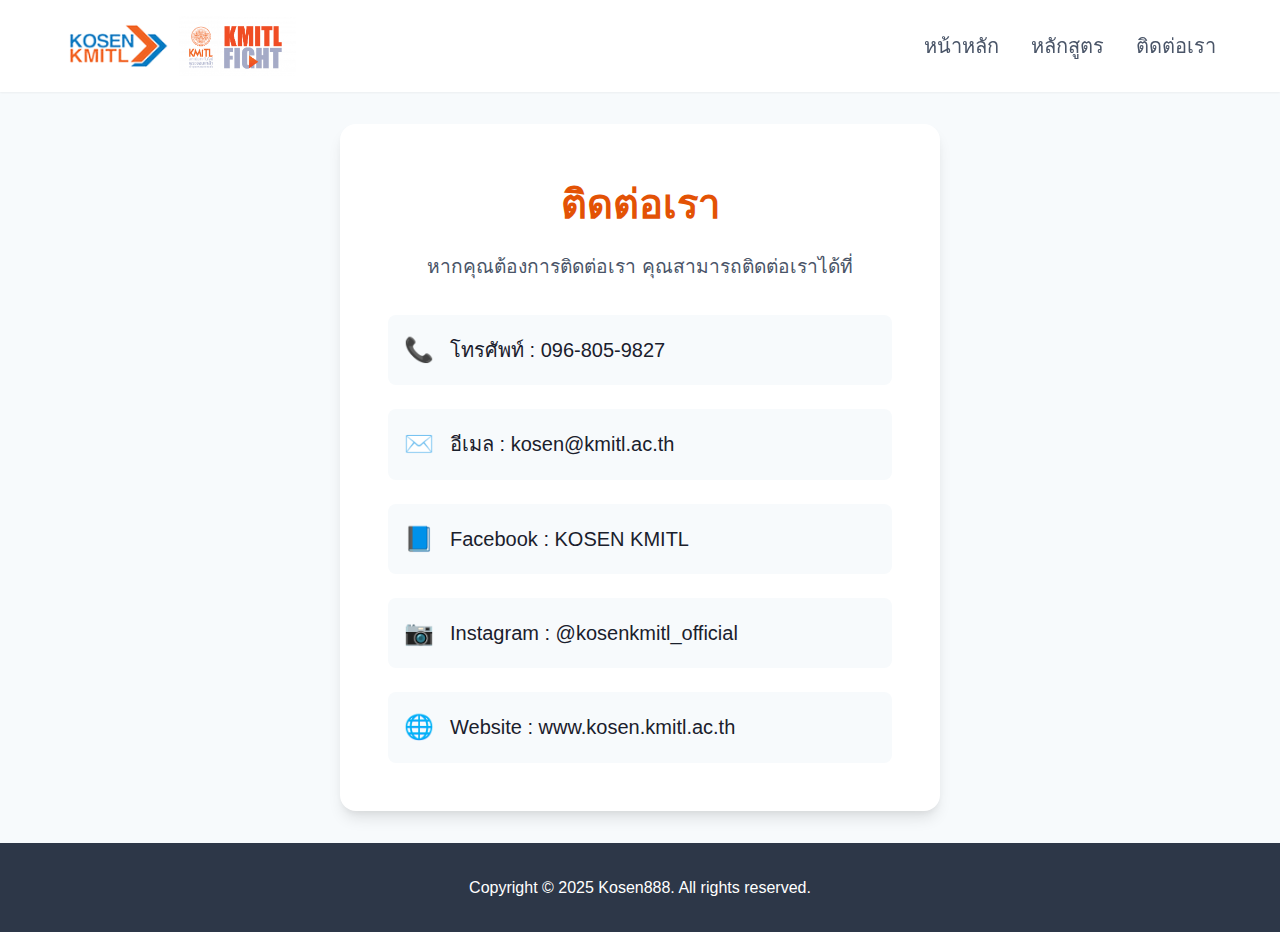
<file: Contact.html>
<!DOCTYPE html>
<html lang="en">

<head>
    <meta charset="UTF-8">
    <meta name="viewport" content="width=device-width, initial-scale=1.0">
    <title>Contact us - ติดต่อเรา</title>
    <link rel="stylesheet" href="style.css">
</head>

<body>
    <div class="nav">
        <div class="logo">
            <div class="kosen">
                <img src="/img/logo_kosen.png" alt="kosen">
            </div>
            <div class="kmitl">
                <img src="/img/logo_kmitl.png" alt="kmitl">
            </div>
        </div>
        <ul>
            <li><a href="index.html">หน้าหลัก</a></li>
            <li><a href="Structure.html">หลักสูตร</a></li>
            <li><a href="Contact.html">ติดต่อเรา</a></li>
        </ul>
    </div>

    <div class="contact-content">
        <div class="contact-info">
            <h2>ติดต่อเรา</h2>
            <p>หากคุณต้องการติดต่อเรา คุณสามารถติดต่อเราได้ที่</p>
            <ul class="contact-list">
                <li>
                    <span class="icon">📞</span>
                    <span>โทรศัพท์ : <a href="tel:025625000">096-805-9827</a></span>
                </li>
                <li>
                    <span class="icon">✉️</span>
                    <span>อีเมล : <a href="mailto:kosen@kmitl.ac.th">kosen@kmitl.ac.th</a></span>
                </li>
                <li>
                    <span class="icon">📘</span>
                    <span>Facebook : <a href="https://www.facebook.com/KOSENKMITL/" target="_blank">KOSEN KMITL</a></span>
                </li>
                <li>
                    <span class="icon">📷</span>
                    <span>Instagram : <a href="https://www.instagram.com/kosenkmitl_official/"
                            target="_blank">@kosenkmitl_official</a></span>
                </li>
                <li>
                    <span class="icon">🌐</span>
                    <span>Website : <a href="http://www.kosen.kmitl.ac.th/th"
                            target="_blank">www.kosen.kmitl.ac.th</a></span>
                </li>
            </ul>
        </div>
    </div>

    <div class="footer">
        <p>Copyright © 2025 Kosen888. All rights reserved.</p>
    </div>
</body>

</html>
</file>
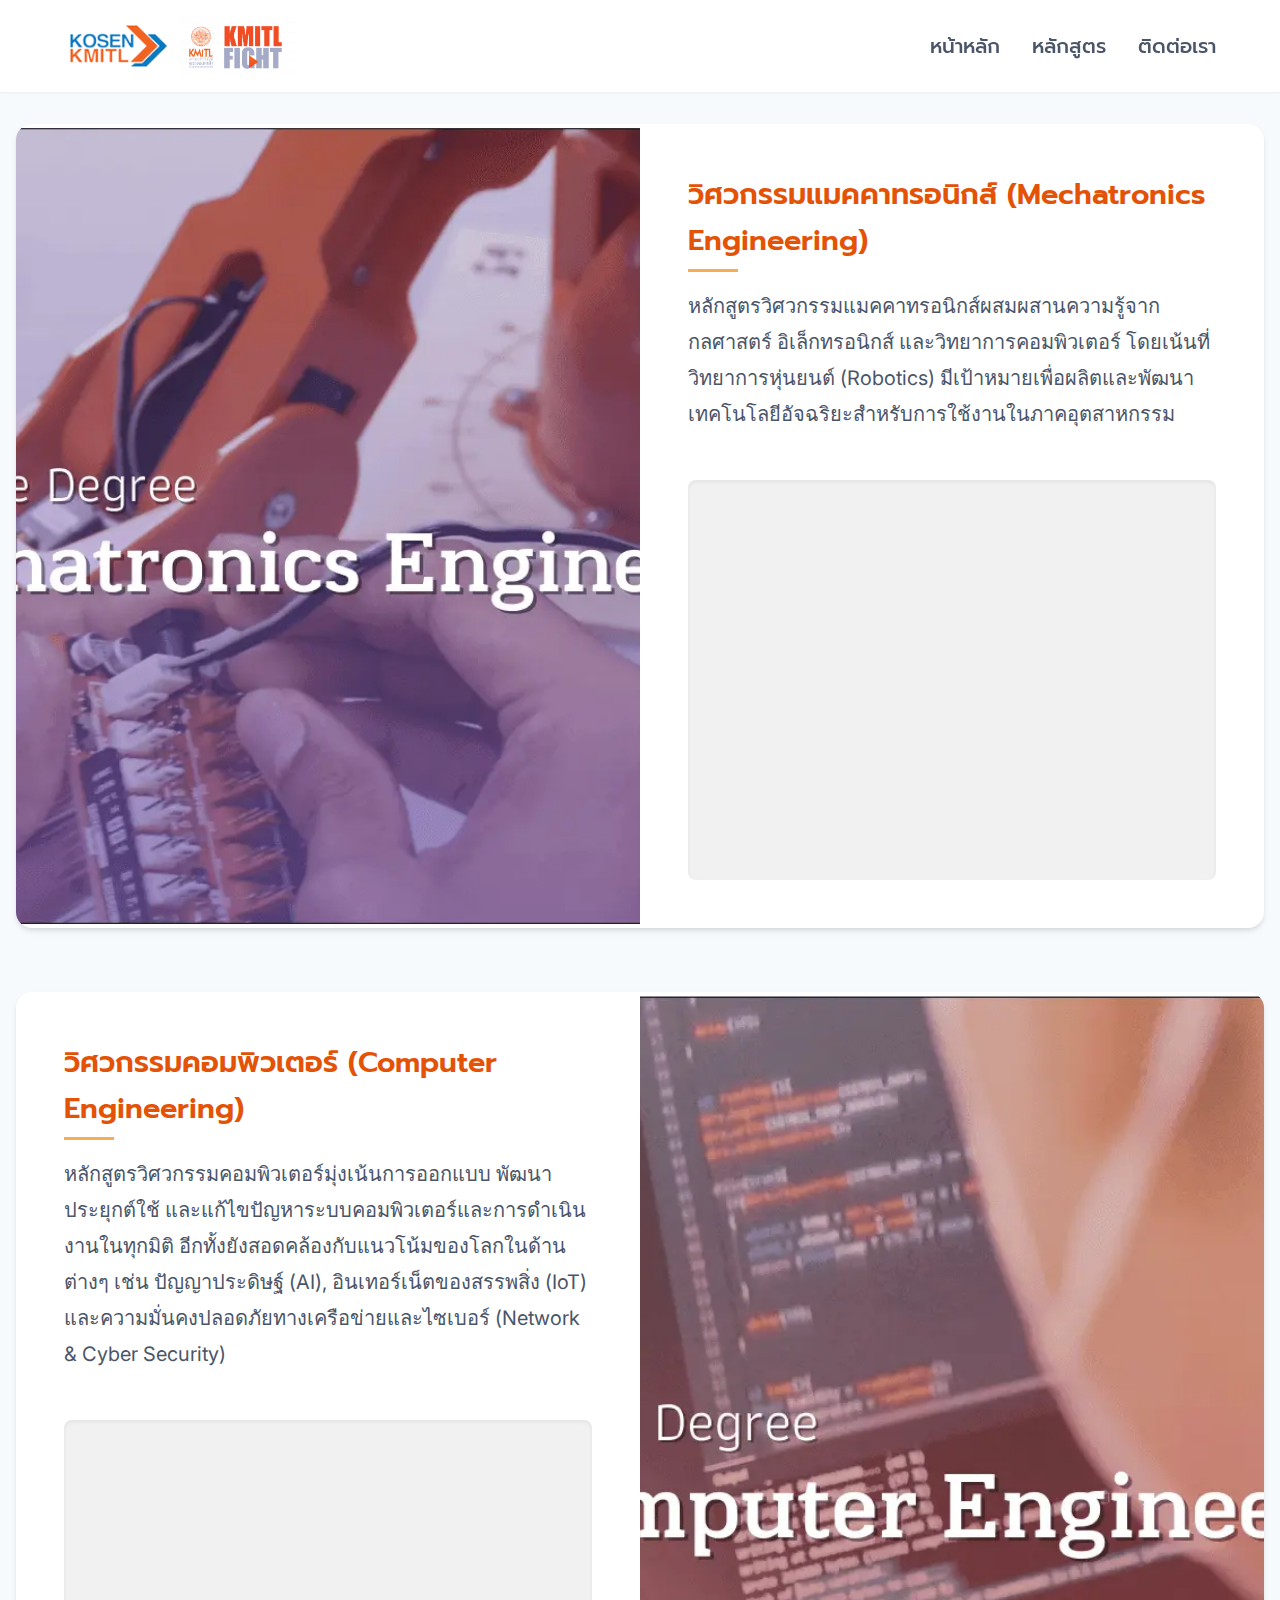
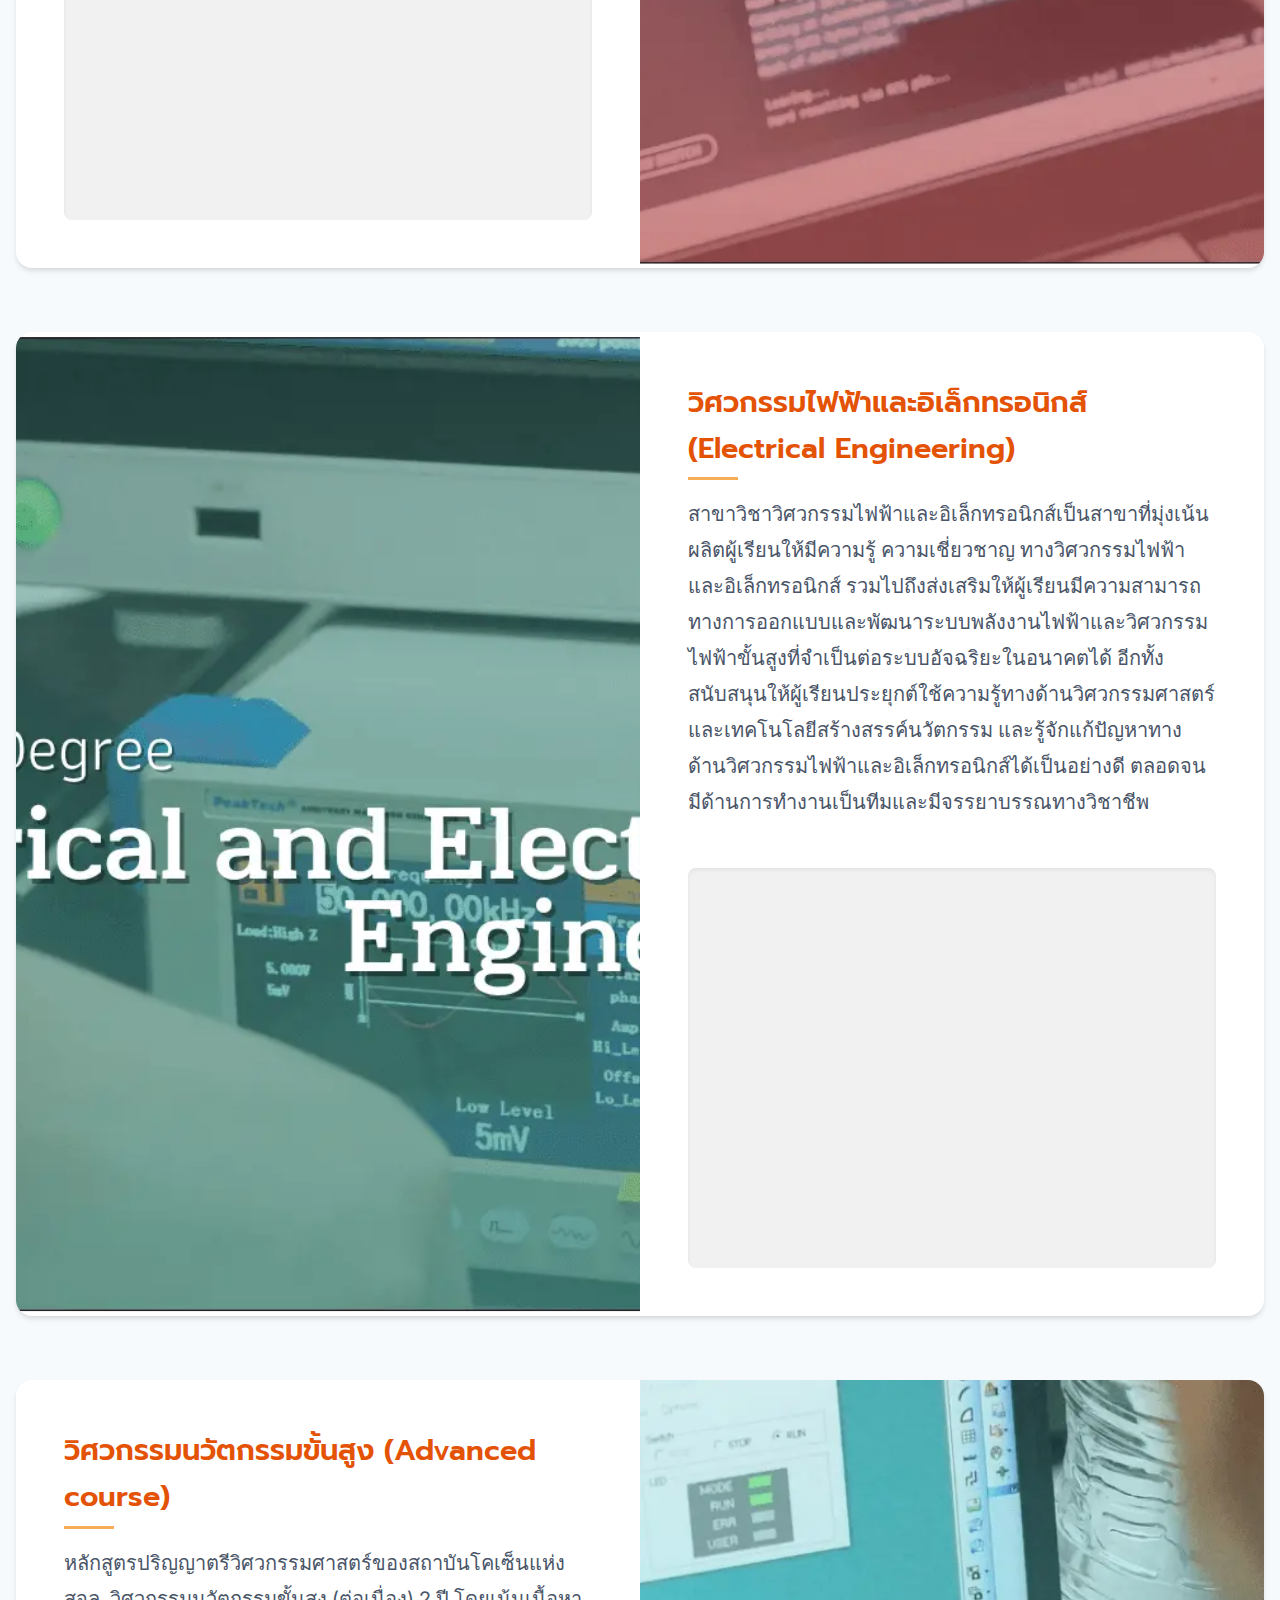
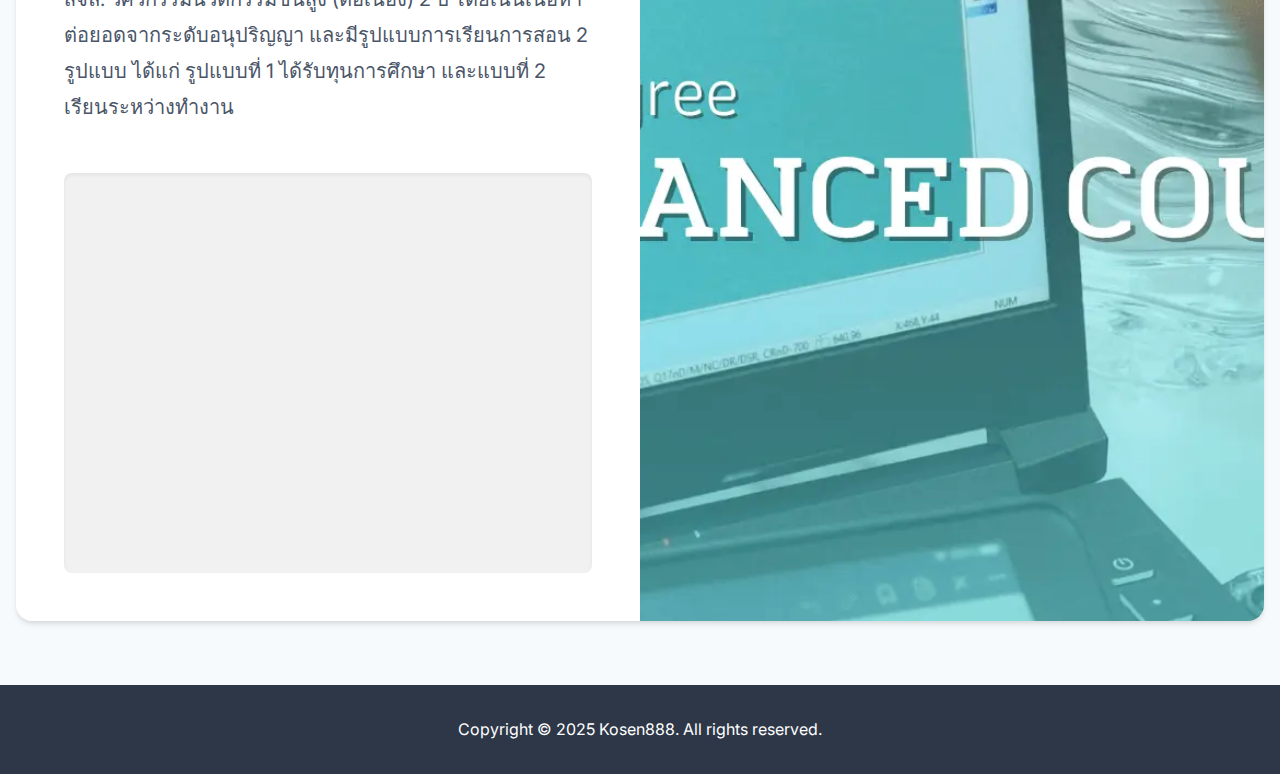
<file: Structure.html>
<!DOCTYPE html>
<html lang="th">

<head>
    <meta charset="UTF-8">
    <meta name="viewport" content="width=device-width, initial-scale=1.0">
    <title>หลักสูตร - KOSEN KMITL</title>
    <link rel="preconnect" href="https://fonts.googleapis.com">
    <link rel="preconnect" href="https://fonts.gstatic.com" crossorigin>
    <link
        href="https://fonts.googleapis.com/css2?family=Inter:wght@300;400;500;600&family=Prompt:wght@300;400;500;600;700&display=swap"
        rel="stylesheet">
    <link rel="stylesheet" href="style.css">
</head>

<body>
    <div class="nav">
        <div class="logo">
            <div class="kosen">
                <img src="/img/logo_kosen.png" alt="kosen">
            </div>
            <div class="kmitl">
                <img src="/img/logo_kmitl.png" alt="kmitl">
            </div>
        </div>
        <ul>
            <li><a href="index.html">หน้าหลัก</a></li>
            <li><a href="Structure.html">หลักสูตร</a></li>
            <li><a href="Contact.html">ติดต่อเรา</a></li>
        </ul>
    </div>

    <div class="content structure-content">
        <section id="ME" class="course-section">
            <div class="course-img">
                <img src="img/me.webp" alt="Mechatronics Engineering">
            </div>
            <div class="course-info">
                <h1>วิศวกรรมแมคคาทรอนิกส์ (Mechatronics Engineering)</h1>
                <p>หลักสูตรวิศวกรรมแมคคาทรอนิกส์ผสมผสานความรู้จากกลศาสตร์ อิเล็กทรอนิกส์ และวิทยาการคอมพิวเตอร์
                    โดยเน้นที่วิทยาการหุ่นยนต์ (Robotics)
                    มีเป้าหมายเพื่อผลิตและพัฒนาเทคโนโลยีอัจฉริยะสำหรับการใช้งานในภาคอุตสาหกรรม
                </p>
                <iframe src="/syllabus-File/me.pdf" frameborder="0"></iframe>
            </div>
        </section>

        <section id="CE" class="course-section reverse">
            <div class="course-img"><a href="" target="_blank"></a>
                <img src="img/ce.webp" alt="Computer Engineering">
            </div>
            <div class="course-info">
                <h1>วิศวกรรมคอมพิวเตอร์ (Computer Engineering)</h1>
                <p>หลักสูตรวิศวกรรมคอมพิวเตอร์มุ่งเน้นการออกแบบ พัฒนา ประยุกต์ใช้
                    และแก้ไขปัญหาระบบคอมพิวเตอร์และการดำเนินงานในทุกมิติ อีกทั้งยังสอดคล้องกับแนวโน้มของโลกในด้านต่างๆ
                    เช่น ปัญญาประดิษฐ์ (AI), อินเทอร์เน็ตของสรรพสิ่ง (IoT) และความมั่นคงปลอดภัยทางเครือข่ายและไซเบอร์
                    (Network & Cyber Security)
                </p>
                <iframe src="/syllabus-File/com.pdf" frameborder="0"></iframe>
            </div>
        </section>

        <section id="EE" class="course-section">
            <div class="course-img">
                <img src="img/ee.webp" alt="Electrical Engineering">
            </div>
            <div class="course-info">
                <h1>วิศวกรรมไฟฟ้าและอิเล็กทรอนิกส์ (Electrical Engineering)</h1>
                <p>สาขาวิชาวิศวกรรมไฟฟ้าและอิเล็กทรอนิกส์เป็นสาขาที่มุ่งเน้นผลิตผู้เรียนให้มีความรู้ ความเชี่ยวชาญ
                    ทางวิศวกรรมไฟฟ้าและอิเล็กทรอนิกส์
                    รวมไปถึงส่งเสริมให้ผู้เรียนมีความสามารถทางการออกแบบและพัฒนาระบบพลังงานไฟฟ้าและวิศวกรรมไฟฟ้าขั้นสูงที่จำเป็นต่อระบบอัจฉริยะในอนาคตได้
                    อีกทั้งสนับสนุนให้ผู้เรียนประยุกต์ใช้ความรู้ทางด้านวิศวกรรมศาสตร์และเทคโนโลยีสร้างสรรค์นวัตกรรม
                    และรู้จักแก้ปัญหาทางด้านวิศวกรรมไฟฟ้าและอิเล็กทรอนิกส์ได้เป็นอย่างดี
                    ตลอดจนมีด้านการทำงานเป็นทีมและมีจรรยาบรรณทางวิชาชีพ
                </p>
                <iframe src="/syllabus-File/ee.pdf" frameborder="0"></iframe>
            </div>
        </section>
        <section id="advanced" class="course-section reverse">
            <div class="course-img">
                <img src="img/adv.webp" alt="Advanced course">
            </div>
            <div class="course-info">
                <h1>วิศวกรรมนวัตกรรมขั้นสูง (Advanced course)</h1>
                <p>หลักสูตรปริญญาตรีวิศวกรรมศาสตร์ของสถาบันโคเซ็นแห่ง สจล. วิศวกรรมนวัตกรรมขั้นสูง (ต่อเนื่อง) 2 ปี
                    โดยเน้นเนื้อหาต่อยอดจากระดับอนุปริญญา และมีรูปแบบการเรียนการสอน 2 รูปแบบ ได้แก่ รูปแบบที่ 1
                    ได้รับทุนการศึกษา
                    และแบบที่ 2 เรียนระหว่างทำงาน
                </p>
                <iframe src="/syllabus-File/adv.pdf" frameborder="0"></iframe>
            </div>
        </section>


    </div>

    <div class="footer">
        <p>Copyright © 2025 Kosen888. All rights reserved.</p>
    </div>

    <!-- Back to Top Button -->
    <button id="scrollToTopBtn" title="Go to top">
        <svg xmlns="http://www.w3.org/2000/svg" width="24" height="24" viewBox="0 0 24 24" fill="none"
            stroke="currentColor" stroke-width="2" stroke-linecap="round" stroke-linejoin="round">
            <path d="M18 15l-6-6-6 6" />
        </svg>
    </button>

    <script src="script.js"></script>
</body>

</html>
</file>
<file: style.css>
:root {
    --primary-color: #E35205;
    --secondary-color: #2D3748;
    --accent-color: #F6AD55;
    --text-main: #1A202C;
    --text-muted: #4A5568;
    --bg-body: #F7FAFC;
    --bg-card: #FFFFFF;
    --shadow-sm: 0 1px 2px 0 rgba(0, 0, 0, 0.05);
    --shadow-md: 0 4px 6px -1px rgba(0, 0, 0, 0.1), 0 2px 4px -1px rgba(0, 0, 0, 0.06);
    --shadow-lg: 0 10px 15px -3px rgba(0, 0, 0, 0.1), 0 4px 6px -2px rgba(0, 0, 0, 0.05);
    --radius-md: 0.5rem;
    --radius-lg: 1rem;
    --transition: all 0.3s ease;
}

* {
    box-sizing: border-box;
    margin: 0;
    padding: 0;
}

body {
    font-family: 'Inter', sans-serif;
    background-color: var(--bg-body);
    color: var(--text-main);
    line-height: 1.6;
}

h1,
h2,
h3,
h4,
h5,
h6 {
    font-family: 'Prompt', sans-serif;
    color: var(--text-main);
    margin-bottom: 0.5em;
    font-weight: 600;
}

a {
    text-decoration: none;
    color: inherit;
    transition: var(--transition);
}

img {
    max-width: 100%;
    height: auto;
    display: block;
}


.nav {
    display: flex;
    justify-content: space-between;
    align-items: center;
    padding: 1rem 5%;
    background-color: rgba(255, 255, 255, 0.9);
    backdrop-filter: blur(10px);
    position: sticky;
    top: 0;
    z-index: 1000;
    box-shadow: var(--shadow-sm);
}

.logo {
    display: flex;
    align-items: center;
    gap: 0.5rem;
}

.logo img {
    height: 60px;
    object-fit: contain;
}

.nav ul {
    display: flex;
    list-style: none;
    gap: 2rem;
}

.nav ul li a {
    font-family: 'Prompt', sans-serif;
    font-weight: 500;
    font-size: 1.25rem;
    color: var(--text-muted);
    position: relative;
}

.nav ul li a:hover {
    color: var(--primary-color);
}

.nav ul li a::after {
    content: '';
    position: absolute;
    width: 0;
    height: 2px;
    bottom: -4px;
    left: 0;
    background-color: var(--primary-color);
    transition: var(--transition);
}

.nav ul li a:hover::after {
    width: 100%;
}


.content {
    max-width: 1600px;
    margin: 0 auto;
    padding: 2rem 1rem;
}


.banner {
    margin-bottom: 3rem;
    border-radius: var(--radius-lg);
    overflow: hidden;
    box-shadow: var(--shadow-md);
}

.banner img {
    width: 100%;
    object-fit: cover;
}


.inspi-qoute {
    display: flex;
    flex-direction: column-reverse;
    background: var(--bg-card);
    padding: 2rem;
    border-radius: var(--radius-lg);
    box-shadow: var(--shadow-md);
    margin-bottom: 3rem;
    border-left: 5px solid var(--primary-color);
}

.inspi-qoute .text {
    flex: 1;
}

.inspi-qoute .quote {
    font-size: 1.50rem;
    font-style: italic;
    color: var(--text-main);
    margin-bottom: 1.5rem;
    line-height: 1.8;
}

.inspi-qoute .author {
    font-size: 1.1rem;
    color: var(--primary-color);
}

.mission {
    display: grid;
    grid-template-columns: repeat(auto-fit, minmax(300px, 1fr));
    gap: 2rem;
    margin-bottom: 3rem;
}

.mission>div {
    background: var(--bg-card);
    padding: 2rem;
    border-radius: var(--radius-lg);
    box-shadow: var(--shadow-md);
    transition: var(--transition);
    border-top: 4px solid transparent;
}

.mission>div:hover {
    transform: translateY(-5px);
    box-shadow: var(--shadow-lg);
    border-top-color: var(--primary-color);
}

.mission h2 {
    color: var(--primary-color);
    border-bottom: 2px solid #F1F1F1;
    padding-bottom: 0.5rem;
    margin-bottom: 1rem;
}

.mission p {
    margin-bottom: 1rem;
    color: var(--text-muted);
    font-size: 1.25rem;
}

.curriculum {
    text-align: center;
    margin-bottom: 4rem;
}

.curriculum>h2 {
    font-size: 3rem;
    margin-bottom: 2rem;
    display: inline-block;
    position: relative;
}

.curriculum>h2::after {
    content: '';
    display: block;
    width: 60%;
    height: 4px;
    background: var(--primary-color);
    margin: 0.5rem auto 0;
    border-radius: 2px;
}

.anu-prin,
.printree {
    margin-bottom: 3rem;
}

.anu-prin h3,
.printree h3 {
    font-size: 1.7rem;
    margin-bottom: 1.5rem;
    color: var(--secondary-color);
    text-align: left;
    border-left: 4px solid var(--accent-color);
    padding-left: 1rem;
}

.anu-prin p,
.printree p {
    font-size: 1.25rem;
}

.anu-prin h4,
.printree h4 {
    font-size: 1.5rem;
}



.anu-prin h4,
.printree h4 {
    color: var(--primary-color);
    margin-bottom: 0.5rem;
}

.footer {
    background-color: var(--secondary-color);
    color: #fff;
    text-align: center;
    padding: 2rem;
    margin-top: auto;
}


@media (min-width: 768px) {
    .inspi-qoute {
        flex-direction: row;
        align-items: center;
        gap: 2rem;
        text-align: left;
    }

    .inspi-qoute .imgdepaiwa {
        margin-bottom: 0;
    }

    .anu-prin,
    .printree {
        display: grid;
        grid-template-columns: repeat(auto-fit, minmax(300px, 1fr));
        gap: 1.5rem;
    }

    .anu-prin>div,
    .printree>div {
        margin-bottom: 0;
    }

    .anu-prin h3,
    .printree h3 {
        grid-column: 1 / -1;
    }
}

@media (max-width: 768px) {
    .nav {
        flex-direction: column;
        gap: 1rem;
    }

    .nav ul {
        gap: 1rem;
        flex-wrap: wrap;
        justify-content: center;
    }

    .logo {
        margin-bottom: 0.5rem;
    }
}

/*structure.html*/
.structure-content {
    display: flex;
    flex-direction: column;
    gap: 4rem;
    padding-bottom: 4rem;
}

.course-section {
    display: flex;
    flex-direction: column;
    background: var(--bg-card);
    border-radius: var(--radius-lg);
    overflow: hidden;
    box-shadow: var(--shadow-md);
    transition: var(--transition);
}

.course-section:hover {
    box-shadow: var(--shadow-lg);
    transform: translateY(-5px);
}

.course-img {
    width: 100%;
    aspect-ratio: 16 / 9;
    overflow: hidden;
}

.course-img img {
    width: 100%;
    height: 100%;
    object-fit: cover;
    transition: transform 0.5s ease;
}

.course-section:hover .course-img img {
    transform: scale(1.05);
}

.course-info {
    padding: 2rem;
}

.course-info h1 {
    color: var(--primary-color);
    font-size: 1.8rem;
    margin-bottom: 1rem;
    position: relative;
    padding-bottom: 0.5rem;
}

.course-info h1::after {
    content: '';
    position: absolute;
    bottom: 0;
    left: 0;
    width: 50px;
    height: 3px;
    background-color: var(--accent-color);
}

.course-info p {
    color: var(--text-muted);
    margin-bottom: 1.5rem;
    text-align: left;
    font-size: 1.25rem;
    line-height: 1.8;
}

@media (min-width: 900px) {
    .course-section {
        flex-direction: row;
        align-items: stretch;
    }

    .course-section.reverse {
        flex-direction: row-reverse;
    }

    .course-img {
        flex: 0 0 50%;
        height: auto;
        aspect-ratio: auto;
    }

    .course-info {
        flex: 1;
        padding: 3rem;
        display: flex;
        flex-direction: column;
        justify-content: center;
    }
}

.course-info iframe {
    width: 100%;
    height: 400px;
    border: none;
    border-radius: var(--radius-md);
    background-color: #f1f1f1;
    margin-top: 1.5rem;
    box-shadow: inset 0 2px 4px 0 rgba(0, 0, 0, 0.06);
}

/* Enhanced hover effects for Curriculum cards */
.anu-prin>div,
.printree>div {
    background: var(--bg-card);
    border-radius: var(--radius-md);
    padding: 1.5rem;
    margin-bottom: 1rem;
    box-shadow: var(--shadow-sm);
    text-align: left;
    transition: var(--transition);
    border: 1px solid transparent;
    display: flex;
    flex-direction: column;
    height: 100%;
    /* Ensure equal height in grid */
}

.anu-prin>div:hover,
.printree>div:hover {
    border-color: var(--primary-color);
    box-shadow: var(--shadow-lg);
    transform: translateY(-5px);
}

/* Contact Page Styles */
.contact-content {
    display: flex;
    justify-content: center;
    align-items: center;
    min-height: 60vh;
    padding: 2rem;
}

.contact-info {
    background: var(--bg-card);
    padding: 3rem;
    border-radius: var(--radius-lg);
    box-shadow: var(--shadow-lg);
    max-width: 600px;
    width: 100%;
    text-align: center;
}

.contact-info h2 {
    color: var(--primary-color);
    font-size: 2.5rem;
    margin-bottom: 1rem;
}

.contact-info p {
    color: var(--text-muted);
    font-size: 1.2rem;
    margin-bottom: 2rem;
}

.contact-list {
    list-style: none;
    display: flex;
    flex-direction: column;
    gap: 1.5rem;
}

.contact-list li {
    display: flex;
    align-items: center;
    gap: 1rem;
    font-size: 1.25rem;
    color: var(--text-main);
    padding: 1rem;
    border-radius: var(--radius-md);
    transition: var(--transition);
    background-color: var(--bg-body);
}

.contact-list li:hover {
    box-shadow: var(--shadow-sm);
}

.contact-list .icon {
    font-size: 1.5rem;
}

.contact-list a {
    color: var(--text-main);
    font-weight: 500;
}

.contact-list a:hover {
    color: var(--primary-color);
}

/* Back to Top Button */
#scrollToTopBtn {
    position: fixed;
    bottom: 30px;
    right: 30px;
    z-index: 99;
    border: none;
    outline: none;
    background-color: var(--primary-color);
    color: white;
    cursor: pointer;
    padding: 15px;
    border-radius: 50%;
    font-size: 18px;
    box-shadow: var(--shadow-md);
    transition: var(--transition), opacity 0.3s, transform 0.3s;
    opacity: 0;
    visibility: hidden;
    pointer-events: none;
    display: flex;
    align-items: center;
    justify-content: center;
    width: 50px;
    height: 50px;
}

#scrollToTopBtn.show {
    opacity: 1;
    visibility: visible;
    pointer-events: auto;
}

#scrollToTopBtn:hover {
    background-color: var(--accent-color);
    transform: translateY(-3px);
    box-shadow: var(--shadow-lg);
}
</file>
